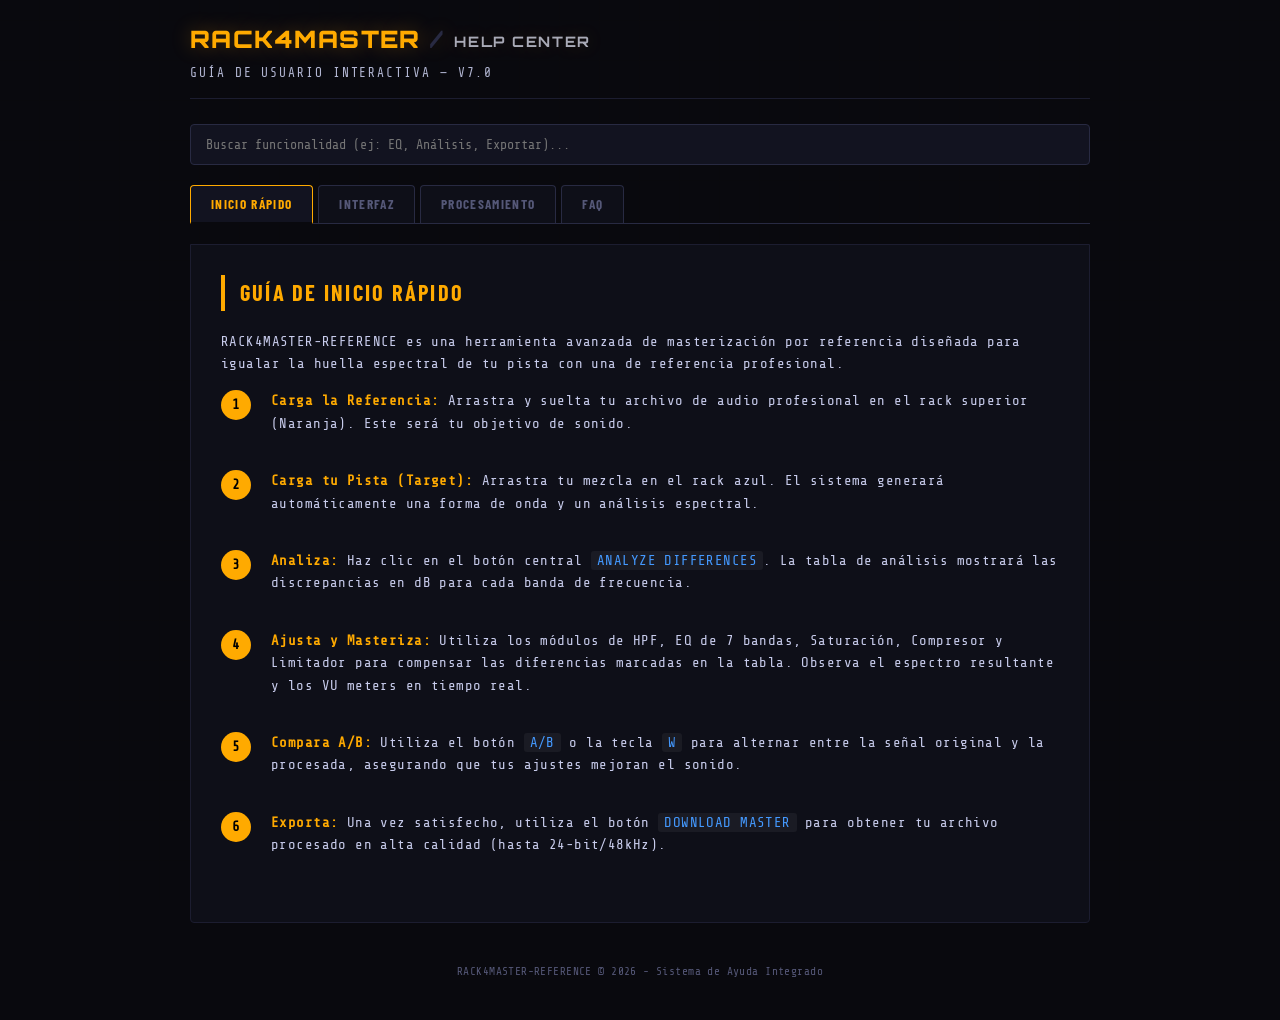
<file: help.html>
<!DOCTYPE html>
<html lang="es">
<head>
<meta charset="UTF-8">
<meta name="viewport" content="width=device-width, initial-scale=1.0">
<title>AYUDA | RACK4MASTER-REFERENCE</title>
<link href="https://fonts.googleapis.com/css2?family=Orbitron:wght@700;900&family=Barlow+Condensed:wght@400;600;700;900&family=Share+Tech+Mono&display=swap" rel="stylesheet">
<style>
:root{
  --bg:#09090e;--panel:#0e0f18;--panel2:#121320;--border:#1c1d30;--border2:#282a42;
  --amber:#ffaa00;--amber2:#ff7700;--green:#00ffa3;--blue:#4499ff;--red:#ff3355;
  --text:#c8ccec;--label:#b2b6d2;--dim:#555878;--bright:#eef0ff;
  --mono:'Share Tech Mono','Courier New',monospace;--sans:'Barlow Condensed',sans-serif;
}
*{box-sizing:border-box;margin:0;padding:0;}
body{background:var(--bg);color:var(--text);font-family:var(--mono);font-size:14px;letter-spacing:.03em;min-height:100vh;padding:20px;line-height:1.6;}
body::before{content:'';position:fixed;inset:0;pointer-events:none;z-index:0;
  background-image:repeating-linear-gradient(0deg,transparent,transparent 39px,rgba(255,170,0,.012) 40px),
  repeating-linear-gradient(90deg,transparent,transparent 39px,rgba(255,170,0,.012) 40px);}

#help-app{max-width:900px;margin:auto;position:relative;z-index:1;}

header{display:flex;align-items:center;justify-content:space-between;gap:16px;padding-bottom:14px;border-bottom:1px solid var(--border);margin-bottom:25px;}
.app-brand{display:flex;flex-direction:column;gap:5px;}
.app-title{font-family:'Orbitron',monospace;font-weight:900;font-size:1.5rem;letter-spacing:.06em;color:var(--amber);text-shadow:0 0 20px rgba(255,170,0,.3);}
.app-title .sep{color:var(--border2);}
.app-title .ref{font-size:.6em;font-weight:700;letter-spacing:.12em;color:var(--bright);opacity:.7;vertical-align:middle;}
.app-sub{font-size:.8rem;letter-spacing:.15em;color:var(--label);text-transform:uppercase;}

.nav-tabs{display:flex;gap:5px;margin-bottom:20px;border-bottom:1px solid var(--border2);}
.tab-btn{background:var(--panel);border:1px solid var(--border2);border-bottom:none;color:var(--dim);padding:10px 20px;cursor:pointer;font-family:var(--sans);font-weight:700;text-transform:uppercase;letter-spacing:.1em;transition:all .2s;border-radius:4px 4px 0 0;}
.tab-btn:hover{color:var(--text);background:var(--panel2);}
.tab-btn.active{color:var(--amber);background:var(--panel2);border-color:var(--amber);border-bottom:2px solid var(--bg);margin-bottom:-1px;}

.content-section{display:none;background:var(--panel);border:1px solid var(--border);padding:30px;border-radius:0 0 4px 4px;animation:fadeIn 0.3s ease-out;}
.content-section.active{display:block;}

@keyframes fadeIn { from { opacity: 0; transform: translateY(5px); } to { opacity: 1; transform: translateY(0); } }

h2{font-family:var(--sans);font-size:1.4rem;color:var(--amber);margin-bottom:20px;text-transform:uppercase;letter-spacing:.1em;border-left:4px solid var(--amber);padding-left:15px;}
h3{font-family:var(--sans);font-size:1.1rem;color:var(--bright);margin:25px 0 10px;text-transform:uppercase;letter-spacing:.05em;}
p{margin-bottom:15px;color:var(--text);}
ul{margin-bottom:20px;padding-left:20px;}
li{margin-bottom:8px;}

.highlight{color:var(--amber);font-weight:bold;}
.code-inline{background:rgba(255,255,255,0.05);padding:2px 6px;border-radius:3px;font-family:var(--mono);color:var(--blue);}

.rack-card{background:var(--panel2);border:1px solid var(--border2);padding:15px;margin-bottom:15px;border-radius:3px;}
.rack-card h4{font-family:var(--sans);font-size:0.9rem;color:var(--label);text-transform:uppercase;margin-bottom:10px;display:flex;align-items:center;gap:10px;}
.rack-card h4::before{content:'';width:8px;height:8px;border-radius:50%;display:inline-block;}
.ref-dot::before{background:var(--amber);}
.target-dot::before{background:var(--blue);}
.fx-dot::before{background:var(--border2);}
.analysis-dot::before{background:var(--amber);}

.step-box{display:flex;gap:20px;margin-bottom:20px;}
.step-num{background:var(--amber);color:#000;width:30px;height:30px;border-radius:50%;display:flex;align-items:center;justify-content:center;font-weight:900;flex-shrink:0;}
.step-text{flex:1;}

.search-wrap{margin-bottom:20px;position:relative;}
#search-input{width:100%;background:var(--panel2);border:1px solid var(--border2);padding:12px 15px;color:var(--text);font-family:var(--mono);border-radius:4px;outline:none;}
#search-input:focus{border-color:var(--amber);}

footer{margin-top:40px;text-align:center;font-size:0.7rem;color:var(--dim);padding-bottom:20px;}

.btn-back{display:inline-block;margin-top:20px;padding:8px 15px;border:1px solid var(--amber);color:var(--amber);text-decoration:none;font-family:var(--sans);font-weight:700;text-transform:uppercase;border-radius:2px;transition:all .2s;}
.btn-back:hover{background:var(--amber);color:#000;}
</style>
</head>
<body>

<div id="help-app">
  <header>
    <div class="app-brand">
      <div class="app-title">RACK4MASTER<span class="sep"> / </span><span class="ref">HELP CENTER</span></div>
      <div class="app-sub">Guía de Usuario Interactiva &mdash; v7.0</div>
    </div>
  </header>

  <div class="search-wrap">
    <input type="text" id="search-input" placeholder="Buscar funcionalidad (ej: EQ, Análisis, Exportar)...">
  </div>

  <nav class="nav-tabs">
    <button class="tab-btn active" onclick="openTab(event, 'quickstart')">Inicio Rápido</button>
    <button class="tab-btn" onclick="openTab(event, 'interface')">Interfaz</button>
    <button class="tab-btn" onclick="openTab(event, 'processing')">Procesamiento</button>
    <button class="tab-btn" onclick="openTab(event, 'faq')">FAQ</button>
  </nav>

  <!-- SECCIÓN: INICIO RÁPIDO -->
  <div id="quickstart" class="content-section active">
    <h2>Guía de Inicio Rápido</h2>
    <p>RACK4MASTER-REFERENCE es una herramienta avanzada de masterización por referencia diseñada para igualar la huella espectral de tu pista con una de referencia profesional.</p>

    <div class="step-box">
      <div class="step-num">1</div>
      <div class="step-text">
        <p><span class="highlight">Carga la Referencia:</span> Arrastra y suelta tu archivo de audio profesional en el rack superior (Naranja). Este será tu objetivo de sonido.</p>
      </div>
    </div>

    <div class="step-box">
      <div class="step-num">2</div>
      <div class="step-text">
        <p><span class="highlight">Carga tu Pista (Target):</span> Arrastra tu mezcla en el rack azul. El sistema generará automáticamente una forma de onda y un análisis espectral.</p>
      </div>
    </div>

    <div class="step-box">
      <div class="step-num">3</div>
      <div class="step-text">
        <p><span class="highlight">Analiza:</span> Haz clic en el botón central <span class="code-inline">ANALYZE DIFFERENCES</span>. La tabla de análisis mostrará las discrepancias en dB para cada banda de frecuencia.</p>
      </div>
    </div>

    <div class="step-box">
      <div class="step-num">4</div>
      <div class="step-text">
        <p><span class="highlight">Ajusta y Masteriza:</span> Utiliza los módulos de HPF, EQ de 7 bandas, Saturación, Compresor y Limitador para compensar las diferencias marcadas en la tabla. Observa el espectro resultante y los VU meters en tiempo real.</p>
      </div>
    </div>

    <div class="step-box">
      <div class="step-num">5</div>
      <div class="step-text">
        <p><span class="highlight">Compara A/B:</span> Utiliza el botón <span class="code-inline">A/B</span> o la tecla <span class="code-inline">W</span> para alternar entre la señal original y la procesada, asegurando que tus ajustes mejoran el sonido.</p>
      </div>
    </div>

    <div class="step-box">
      <div class="step-num">6</div>
      <div class="step-text">
        <p><span class="highlight">Exporta:</span> Una vez satisfecho, utiliza el botón <span class="code-inline">DOWNLOAD MASTER</span> para obtener tu archivo procesado en alta calidad (hasta 24-bit/48kHz).</p>
      </div>
    </div>
  </div>

  <!-- SECCIÓN: INTERFAZ -->
  <div id="interface" class="content-section">
    <h2>Exploración de la Interfaz</h2>

    <div class="rack-card">
      <h4 class="ref-dot">Reference Rack</h4>
      <p>Muestra la forma de onda y el espectro de la pista de referencia. Los datos de esta pista son la base para el cálculo de diferencias.</p>
    </div>

    <div class="rack-card">
      <h4 class="target-dot">Target Rack</h4>
      <p>Contiene tu pista original. Aquí puedes controlar la reproducción y visualizar dónde se encuentra tu mezcla actualmente en comparación con la referencia.</p>
    </div>

    <div class="rack-card">
      <h4 class="fx-dot">FX Modules</h4>
      <ul>
        <li><span class="highlight">HPF:</span> Filtro de paso alto para limpiar sub-frecuencias innecesarias.</li>
        <li><span class="highlight">EQ de 7 Bandas:</span> Bandas fijas optimizadas para corrección tonal (50Hz a 16kHz), incluyendo Low Shelf y High Shelf en los extremos.</li>
        <li><span class="highlight">Saturación:</span> Módulo de distorsión armónica para añadir calidez y carácter.</li>
        <li><span class="highlight">Mid/Side:</span> Control de ganancia independiente para las componentes Mid y Side del audio estéreo.</li>
        <li><span class="highlight">Compresor:</span> Control de dinámica con Threshold, Ratio, Attack y Release.</li>
        <li><span class="highlight">Limitador:</span> Control de dinámica final con Ceiling y Threshold.</li>
      </ul>
    </div>

    <div class="rack-card">
      <h4 class="analysis-dot">Analysis & Comparison</h4>
      <p>El rack inferior combina los espectros de Referencia, Target y Resultado para una comparación visual directa. La tabla de análisis cuantifica estas diferencias.</p>
    </div>

    <div class="rack-card">
      <h4 class="fx-dot">VU Meters</h4>
      <ul>
        <li><span class="highlight">IN:</span> Muestra el nivel de entrada de la señal antes de cualquier procesamiento.</li>
        <li><span class="highlight">GR (Gain Reduction):</span> Indica la cantidad de reducción de ganancia aplicada por el compresor y limitador.</li>
        <li><span class="highlight">OUT:</span> Muestra el nivel de salida de la señal procesada.</li>
      </ul>
      <p>Estos medidores proporcionan una retroalimentación visual en tiempo real sobre los niveles de audio y la dinámica.</p>
    </div>

    <div class="rack-card">
      <h4 class="analysis-dot">Controles de Reproducción y Loop</h4>
      <ul>
        <li><span class="highlight">Botones Play/Pause/Stop:</span> Controlan la reproducción de la referencia, el target y el resultado procesado.</li>
        <li><span class="highlight">Controles de Loop:</span> Permiten definir puntos de inicio y fin de loop en las formas de onda de Referencia, Target y Resultado. Arrastra los marcadores en la forma de onda para ajustar el rango.</li>
        <li><span class="highlight">Sincronización de Loop (Sync):</span> Sincroniza el rango de loop del resultado con el del target, permitiendo una comparación A/B más precisa en una sección específica.</li>
      </ul>
    </div>

    <div class="rack-card">
      <h4 class="analysis-dot">Comparación A/B</h4>
      <p>El botón <span class="code-inline">A/B</span> permite alternar instantáneamente entre la señal original (A - Dry Bypass) y la señal procesada (B - Live DSP Chain). Esto es crucial para evaluar el impacto de tus ajustes de masterización en tiempo real.</p>
    </div>
  </div>

  <!-- SECCIÓN: PROCESAMIENTO -->
  <div id="processing" class="content-section">
    <h2>Lógica de Procesamiento</h2>
    <h3>Interpretación de la Tabla</h3>
    <p>La tabla de análisis utiliza códigos de colores para guiarte:</p>
    <ul>
      <li><span style="color:var(--green)">Verde (Positivo):</span> Tu pista tiene más energía en esa banda que la referencia.</li>
      <li><span style="color:var(--red)">Rojo (Negativo):</span> Tu pista necesita más energía en esa banda.</li>
      <li><span style="color:var(--dim)">Gris:</span> Diferencia insignificante.</li>
    </ul>

    <h3>Flujo de Señal</h3>
    <p>El audio del Target pasa por los siguientes procesos en orden:</p>
    <ol style="padding-left:20px; margin-bottom:20px;">
      <li>Filtro de Paso Alto (HPF) - Doble etapa para una pendiente de 24 dB/oct.</li>
      <li>Ecualizador de 7 Bandas (EQ) - Incluye Low Shelf, Peaking y High Shelf.</li>
      <li>Saturación - Con sobremuestreo 4x para reducir el aliasing.</li>
      <li>Compresor - Control de dinámica con Threshold, Ratio, Attack y Release.</li>
      <li>Procesamiento Mid/Side (solo estéreo) - Ajuste de ganancia independiente para Mid y Side.</li>
      <li>Limitador de Pared de Ladrillo (Brickwall) - Con un release de 150ms para evitar bombeo.</li>
      <li>Ganancia de Salida Final</li>
    </ol>

    <p><span class="highlight">Nota:</span> El procesamiento es no destructivo en el navegador hasta que decides descargar el resultado.</p>
  </div>

  <!-- SECCIÓN: FAQ -->
  <div id="faq" class="content-section">
    <h2>Preguntas Frecuentes</h2>

    <h3>¿Por qué no escucho nada al cargar los archivos?</h3>
    <p>Asegúrate de haber hecho clic en el botón "PLAY" del rack correspondiente. Algunos navegadores bloquean el audio automático hasta que hay una interacción del usuario.</p>

    <h3>¿Qué formato de archivos soporta?</h3>
    <p>Soporta formatos estándar web: WAV, MP3, OGG y FLAC. Se recomienda usar WAV para mantener la máxima fidelidad durante el análisis.</p>

    <h3>¿El análisis es en tiempo real?</h3>
    <p>El análisis inicial se realiza sobre el archivo completo al pulsar "ANALYZE". Sin embargo, el espectro del rack de comparación y los VU meters se actualizan en tiempo real mientras ajustas los controles de EQ y otros efectos.</p>

    <h3>Atajos de Teclado</h3>
    <ul>
      <li><span class="code-inline">W:</span> Alterna entre la señal original (Dry Bypass) y la procesada (Live DSP Chain) en la comparación A/B.</li>
      <li><span class="code-inline">Escape:</span> Cierra cualquier ventana modal abierta (ej. Confirmación de Reset, Información).</li>
    </ul>

    <h3>¿Cómo reseteo los valores?</h3>
    <p>Puedes utilizar el botón <span class="code-inline">RESET</span> para restaurar todos los parámetros a sus valores predeterminados y limpiar las pistas cargadas. Se te pedirá confirmación antes de realizar el reseteo.</p>
  </div>

  <footer>
    RACK4MASTER-REFERENCE &copy; 2026 - Sistema de Ayuda Integrado
  </footer>
</div>

<script>
function openTab(evt, tabName) {
  var i, content, tablinks;
  content = document.getElementsByClassName("content-section");
  for (i = 0; i < content.length; i++) {
    content[i].style.display = "none";
    content[i].classList.remove("active");
  }
  tablinks = document.getElementsByClassName("tab-btn");
  for (i = 0; i < tablinks.length; i++) {
    tablinks[i].classList.remove("active");
  }
  document.getElementById(tabName).style.display = "block";
  setTimeout(() => {
    document.getElementById(tabName).classList.add("active");
  }, 10);
  evt.currentTarget.classList.add("active");
}

// Buscador simple
document.getElementById('search-input').addEventListener('input', function(e) {
  const term = e.target.value.toLowerCase();
  if (term.length < 2) return;

  const sections = document.querySelectorAll('.content-section p, .content-section li, .content-section h3, .rack-card');
  sections.forEach(el => {
    if (el.textContent.toLowerCase().includes(term)) {
      el.style.backgroundColor = "rgba(255, 170, 0, 0.1)";
      // Si encontramos algo, podríamos cambiar a esa pestaña, pero es mejor dejar que el usuario navegue
    } else {
      el.style.backgroundColor = "transparent";
    }
  });
});
</script>

</body>
</html>
</file>
